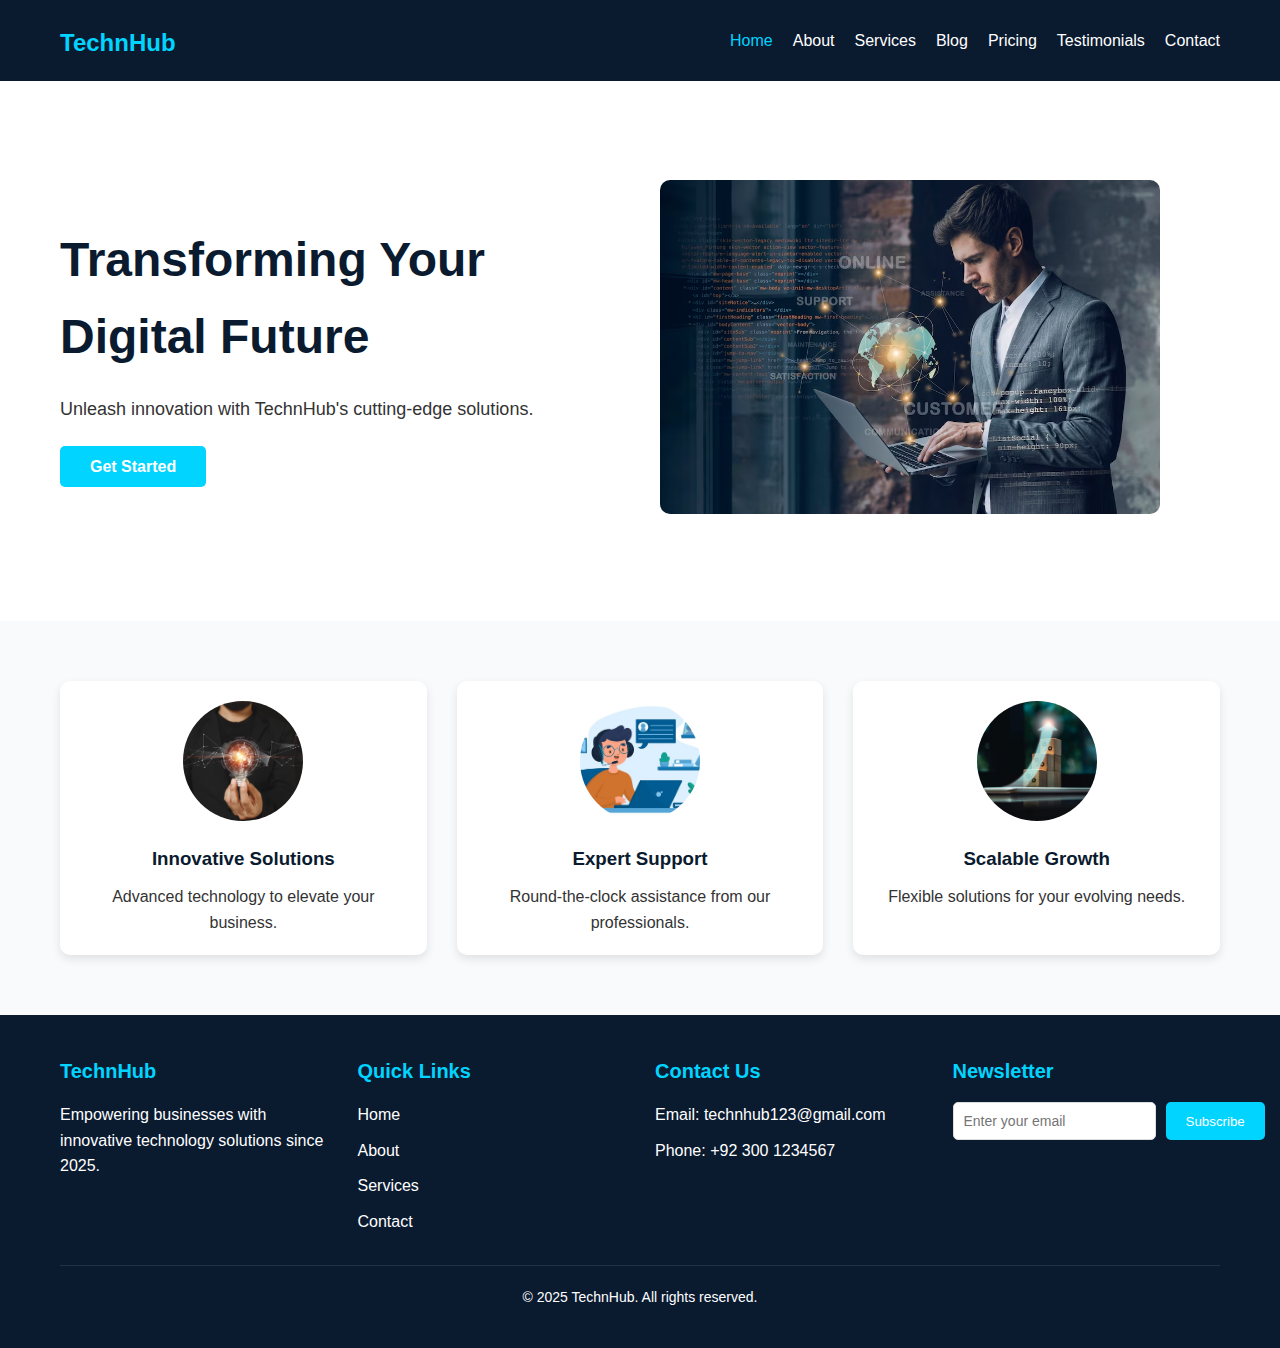
<file: index.html>
<!DOCTYPE html>
<html lang="en">
<head>
    <meta charset="UTF-8">
    <meta name="viewport" content="width=device-width, initial-scale=1.0">
    <title>TechnHub</title>
    <link rel="stylesheet" href="style.css">
</head>
<body>
    <header class="main-header">
        <div class="container">
            <div class="logo">
                <h1><a href="index.html">TechnHub</a></h1>
            </div>
            <nav class="desktop-nav">
                <ul>
                    <li><a href="index.html" class="active">Home</a></li>
                    <li><a href="about.html">About</a></li>
                    <li><a href="services.html">Services</a></li>
                    <li><a href="blog.html">Blog</a></li>
                    <li><a href="pricing.html">Pricing</a></li>
                    <li><a href="testimonials.html">Testimonials</a></li>
                    <li><a href="contact.html">Contact</a></li>
                </ul>
            </nav>
            <button class="menu-toggle">☰</button>
        </div>
    </header>

    <nav class="sidebar">
        <ul>
            <li><a href="index.html" class="active">Home</a></li>
            <li><a href="about.html">About</a></li>
            <li><a href="services.html">Services</a></li>
            <li><a href="blog.html">Blog</a></li>
            <li><a href="pricing.html">Pricing</a></li>
            <li><a href="testimonials.html">Testimonials</a></li>
            <li><a href="contact.html">Contact</a></li>
        </ul>
    </nav>

    <main>
        <section class="hero">
            <div class="container">
                <div class="hero-content">
                    <h1>Transforming Your Digital Future</h1>
                    <p>Unleash innovation with TechnHub's cutting-edge solutions.</p>
                    <a href="contact.html" class="hero-btn">Get Started</a>
                </div>
                <div class="hero-image">
                    <img src="hero.jpg" alt="TechnHub Innovation">
                </div>
            </div>
        </section>

        <section class="features">
            <div class="container">
                <div class="feature-item">
                    <img src="feature1.jpg" alt="Innovative Solutions">
                    <h3>Innovative Solutions</h3>
                    <p>Advanced technology to elevate your business.</p>
                </div>
                <div class="feature-item">
                    <img src="feature2.jpg" alt="Expert Support">
                    <h3>Expert Support</h3>
                    <p>Round-the-clock assistance from our professionals.</p>
                </div>
                <div class="feature-item">
                    <img src="feature3.jpg" alt="Scalable Growth">
                    <h3>Scalable Growth</h3>
                    <p>Flexible solutions for your evolving needs.</p>
                </div>
            </div>
        </section>
    </main>

    <footer>
        <div class="container">
            <div class="footer-grid">
                <div class="footer-about">
                    <h3>TechnHub</h3>
                    <p>Empowering businesses with innovative technology solutions since 2025.</p>
                </div>
                <div class="footer-links">
                    <h3>Quick Links</h3>
                    <ul>
                        <li><a href="index.html">Home</a></li>
                        <li><a href="about.html">About</a></li>
                        <li><a href="services.html">Services</a></li>
                        <li><a href="contact.html">Contact</a></li>
                    </ul>
                </div>
                <div class="footer-contact">
                    <h3>Contact Us</h3>
                    <p>Email: <a href="mailto:technhub123@gmail.com">technhub123@gmail.com</a></p>
                    <p>Phone: +92 300 1234567</p>
                </div>

                <div class="footer-newsletter">
                    <h3>Newsletter</h3>
                    <form class="newsletter-form">
                        <input type="email" placeholder="Enter your email" required aria-label="Email for newsletter">
                        <button type="submit">Subscribe</button>
                    </form>
                </div>
            </div>
            <div class="footer-bottom">
                <p>&copy; 2025 TechnHub. All rights reserved.</p>
            </div>
        </div>
    </footer>

    <script src="main.js"></script>
</body>
</html>
</file>
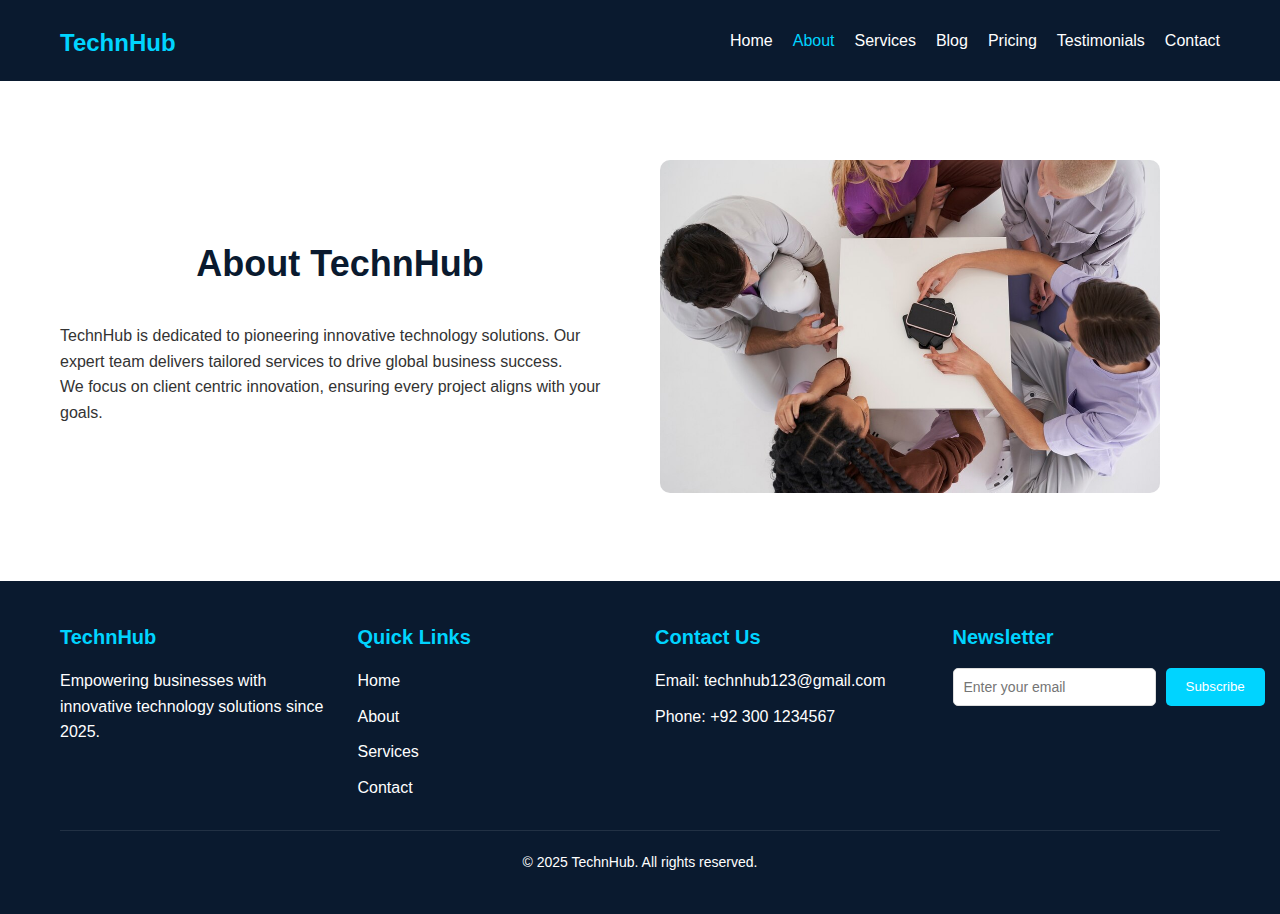
<file: about.html>
<!DOCTYPE html>
<html lang="en">
<head>
    <meta charset="UTF-8">
    <meta name="viewport" content="width=device-width, initial-scale=1.0">
    <title>About - TechnHub</title>
    <link rel="stylesheet" href="style.css">
</head>
<body>
    <header class="main-header">
        <div class="container">
            <div class="logo">
                <h1><a href="index.html">TechnHub</a></h1>
            </div>
            <nav class="desktop-nav">
                <ul>
                    <li><a href="index.html">Home</a></li>
                    <li><a href="about.html" class="active">About</a></li>
                    <li><a href="services.html">Services</a></li>
                    <li><a href="blog.html">Blog</a></li>
                    <li><a href="pricing.html">Pricing</a></li>
                    <li><a href="testimonials.html">Testimonials</a></li>
                    <li><a href="contact.html">Contact</a></li>
                </ul>
            </nav>
            <button class="menu-toggle">☰</button>
        </div>
    </header>

    <nav class="sidebar">
        <ul>
            <li><a href="index.html">Home</a></li>
            <li><a href="about.html" class="active">About</a></li>
            <li><a href="services.html">Services</a></li>
            <li><a href="blog.html">Blog</a></li>
            <li><a href="pricing.html">Pricing</a></li>
            <li><a href="testimonials.html">Testimonials</a></li>
            <li><a href="contact.html">Contact</a></li>
        </ul>
    </nav>

    <main>
        <section class="about-page">
            <div class="container">
                <div class="about-content">
                    <div class="about-text">
                        <h2>About TechnHub</h2>
                        <p>TechnHub is dedicated to pioneering innovative technology solutions. Our expert team delivers tailored services to drive global business success.</p>
                        <p>We focus on client centric innovation, ensuring every project aligns with your goals.</p>
                    </div>
                    <div class="about-image">
                        <img src="about.jpg" alt="About TechnHub">
                    </div>
                </div>
            </div>
        </section>
    </main>

    <footer>
        <div class="container">
            <div class="footer-grid">
                <div class="footer-about">
                    <h3>TechnHub</h3>
                    <p>Empowering businesses with innovative technology solutions since 2025.</p>
                </div>
                <div class="footer-links">
                    <h3>Quick Links</h3>
                    <ul>
                        <li><a href="index.html">Home</a></li>
                        <li><a href="about.html">About</a></li>
                        <li><a href="services.html">Services</a></li>
                        <li><a href="contact.html">Contact</a></li>
                    </ul>
                </div>
                <div class="footer-contact">
                    <h3>Contact Us</h3>
                    <p>Email: <a href="mailto:technhub123@gmail.com">technhub123@gmail.com</a></p>
                    <p>Phone: +92 300 1234567</p>
                </div>

                <div class="footer-newsletter">
                    <h3>Newsletter</h3>
                    <form class="newsletter-form">
                        <input type="email" placeholder="Enter your email" required aria-label="Email for newsletter">
                        <button type="submit">Subscribe</button>
                    </form>
                </div>
            </div>
            <div class="footer-bottom">
                <p>&copy; 2025 TechnHub. All rights reserved.</p>
            </div>
        </div>
    </footer>

    <script src="main.js"></script>
</body>
</html>
</file>
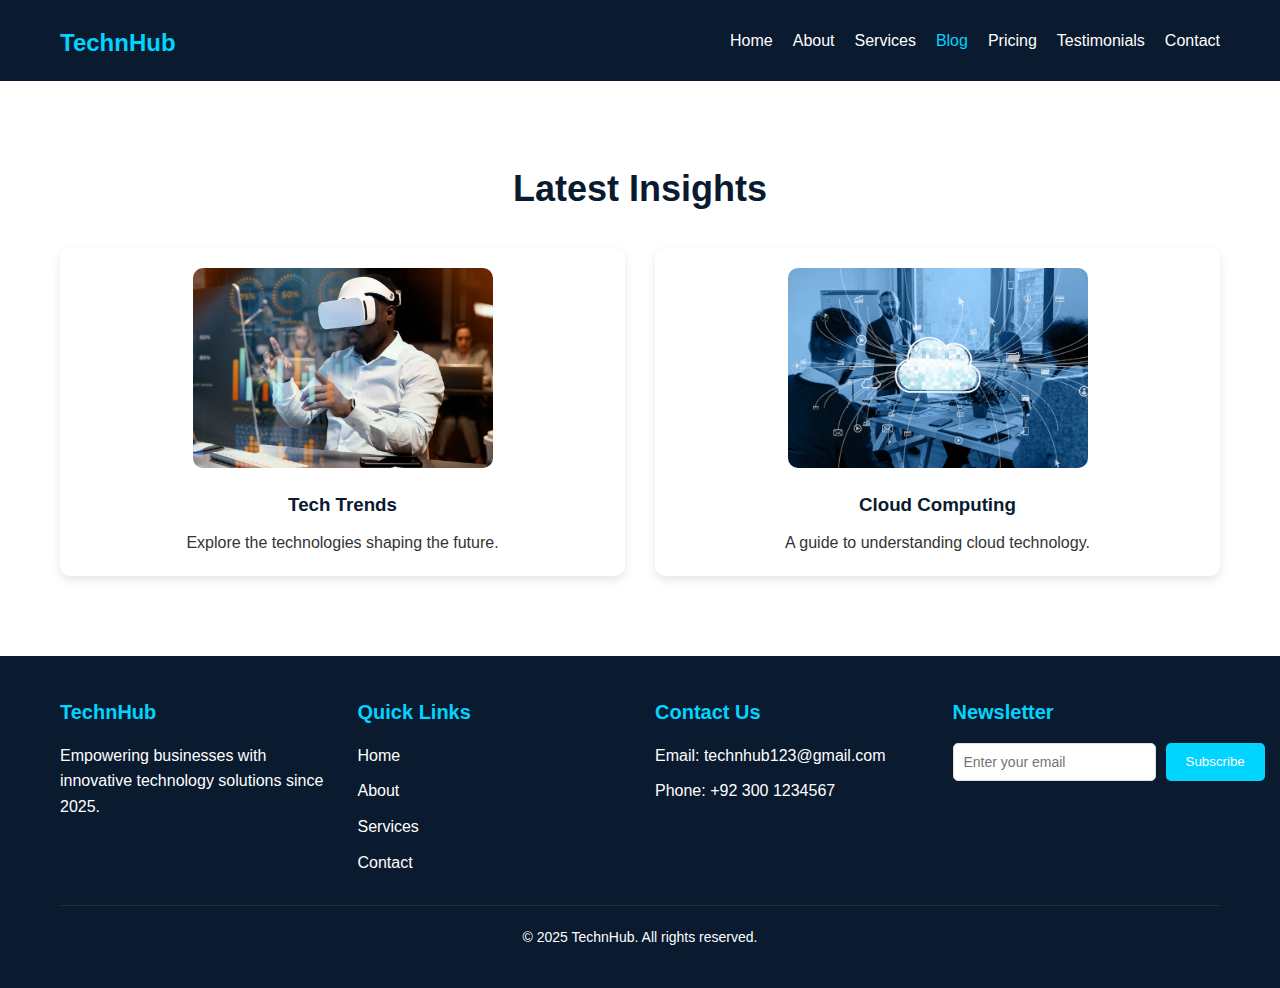
<file: blog.html>
<!DOCTYPE html>
<html lang="en">
<head>
    <meta charset="UTF-8">
    <meta name="viewport" content="width=device-width, initial-scale=1.0">
    <title>Blog - TechnHub</title>
    <link rel="stylesheet" href="style.css">
</head>
<body>
    <header class="main-header">
        <div class="container">
            <div class="logo">
                <h1><a href="index.html">TechnHub</a></h1>
            </div>
            <nav class="desktop-nav">
                <ul>
                    <li><a href="index.html">Home</a></li>
                    <li><a href="about.html">About</a></li>
                    <li><a href="services.html">Services</a></li>
                    <li><a href="blog.html" class="active">Blog</a></li>
                    <li><a href="pricing.html">Pricing</a></li>
                    <li><a href="testimonials.html">Testimonials</a></li>
                    <li><a href="contact.html">Contact</a></li>
                </ul>
            </nav>
            <button class="menu-toggle">☰</button>
        </div>
    </header>

    <nav class="sidebar">
        <ul>
            <li><a href="index.html">Home</a></li>
            <li><a href="about.html">About</a></li>
            <li><a href="services.html">Services</a></li>
            <li><a href="blog.html" class="active">Blog</a></li>
            <li><a href="pricing.html">Pricing</a></li>
            <li><a href="testimonials.html">Testimonials</a></li>
            <li><a href="contact.html">Contact</a></li>
        </ul>
    </nav>

    <main>
        <section class="blog-page">
            <div class="container">
                <h2>Latest Insights</h2>
                <div class="blog-grid">
                    <div class="blog-post">
                        <img src="blog1.jpg" alt="Tech Trends">
                        <h3>Tech Trends</h3>
                        <p>Explore the technologies shaping the future.</p>
                    </div>
                    <div class="blog-post">
                        <img src="blog2.jpg" alt="Cloud Computing">
                        <h3>Cloud Computing</h3>
                        <p>A guide to understanding cloud technology.</p>
                    </div>
                </div>
            </div>
        </section>
    </main>

    <footer>
        <div class="container">
            <div class="footer-grid">
                <div class="footer-about">
                    <h3>TechnHub</h3>
                    <p>Empowering businesses with innovative technology solutions since 2025.</p>
                </div>
                <div class="footer-links">
                    <h3>Quick Links</h3>
                    <ul>
                        <li><a href="index.html">Home</a></li>
                        <li><a href="about.html">About</a></li>
                        <li><a href="services.html">Services</a></li>
                        <li><a href="contact.html">Contact</a></li>
                    </ul>
                </div>
                <div class="footer-contact">
                    <h3>Contact Us</h3>
                    <p>Email: <a href="mailto:technhub123@gmail.com">technhub123@gmail.com</a></p>
                    <p>Phone: +92 300 1234567</p>
                </div>

                <div class="footer-newsletter">
                    <h3>Newsletter</h3>
                    <form class="newsletter-form">
                        <input type="email" placeholder="Enter your email" required aria-label="Email for newsletter">
                        <button type="submit">Subscribe</button>
                    </form>
                </div>
            </div>
            <div class="footer-bottom">
                <p>&copy; 2025 TechnHub. All rights reserved.</p>
            </div>
        </div>
    </footer>

    <script src="main.js"></script>
</body>
</html>
</file>
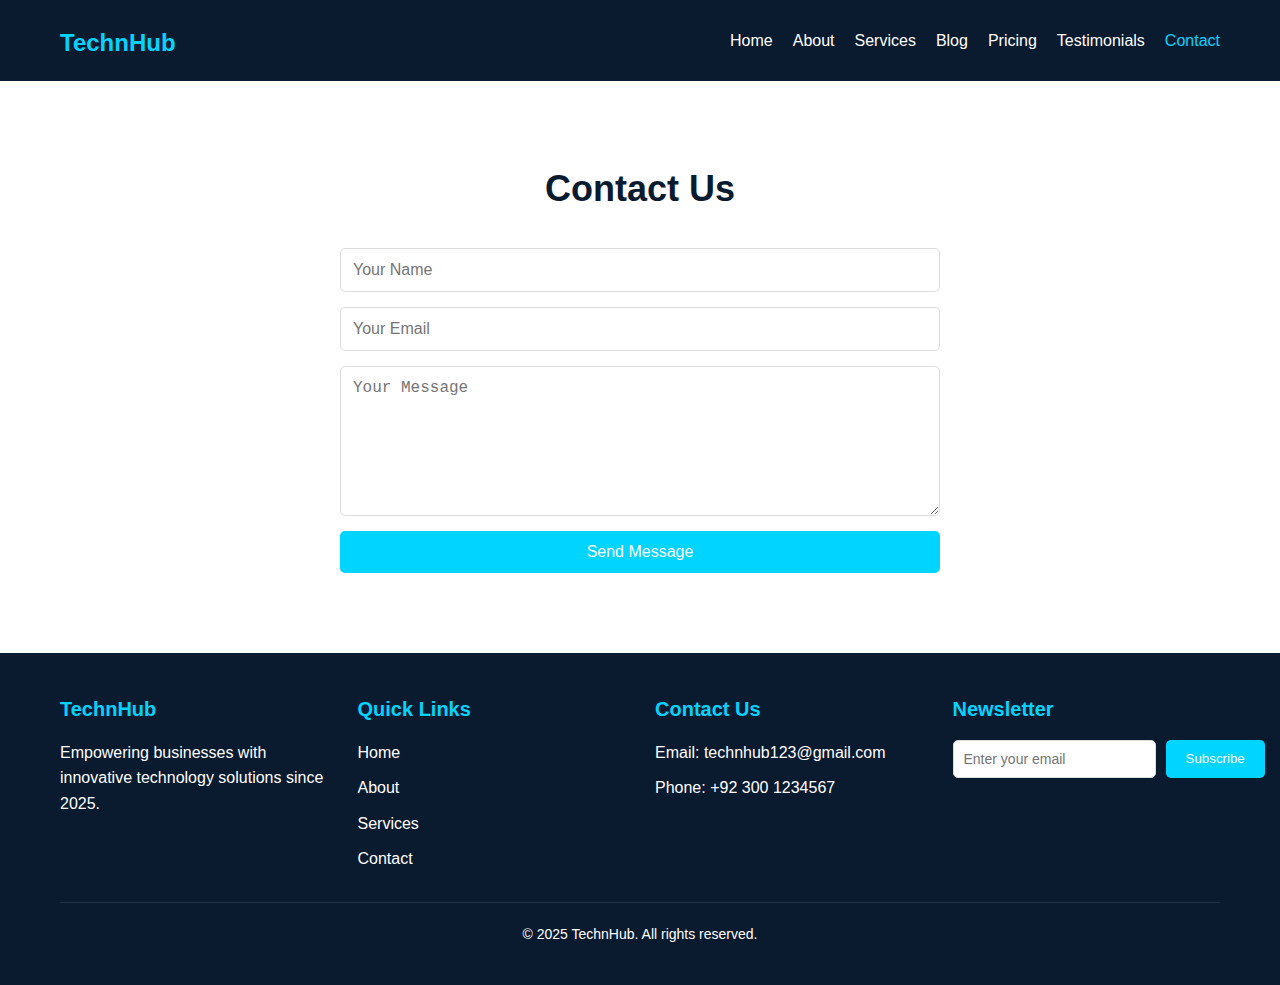
<file: contact.html>
<!DOCTYPE html>
<html lang="en">
<head>
    <meta charset="UTF-8">
    <meta name="viewport" content="width=device-width, initial-scale=1.0">
    <title>Contact - TechnHub</title>
    <link rel="stylesheet" href="style.css">
</head>
<body>
    <header class="main-header">
        <div class="container">
            <div class="logo">
                <h1><a href="index.html">TechnHub</a></h1>
            </div>
            <nav class="desktop-nav">
                <ul>
                    <li><a href="index.html">Home</a></li>
                    <li><a href="about.html">About</a></li>
                    <li><a href="services.html">Services</a></li>
                    <li><a href="blog.html">Blog</a></li>
                    <li><a href="pricing.html">Pricing</a></li>
                    <li><a href="testimonials.html">Testimonials</a></li>
                    <li><a href="contact.html" class="active">Contact</a></li>
                </ul>
            </nav>
            <button class="menu-toggle">☰</button>
        </div>
    </header>

    <nav class="sidebar">
        <ul>
            <li><a href="index.html">Home</a></li>
            <li><a href="about.html">About</a></li>
            <li><a href="services.html">Services</a></li>
            <li><a href="blog.html">Blog</a></li>
            <li><a href="pricing.html">Pricing</a></li>
            <li><a href="testimonials.html">Testimonials</a></li>
            <li><a href="contact.html" class="active">Contact</a></li>
        </ul>
    </nav>

    <main>
        <section class="contact-page">
            <div class="container">
                <h2>Contact Us</h2>
                <form class="contact-form" id="contact-form">
                    <input type="text" name="name" placeholder="Your Name" required aria-label="Your Name">
                    <input type="email" name="email" placeholder="Your Email" required aria-label="Your Email">
                    <textarea name="message" placeholder="Your Message" required aria-label="Your Message"></textarea>
                    <button type="submit">Send Message</button>
                </form>
            </div>
        </section>
    </main>

    <footer>
        <div class="container">
            <div class="footer-grid">
                <div class="footer-about">
                    <h3>TechnHub</h3>
                    <p>Empowering businesses with innovative technology solutions since 2025.</p>
                </div>
                <div class="footer-links">
                    <h3>Quick Links</h3>
                    <ul>
                        <li><a href="index.html">Home</a></li>
                        <li><a href="about.html">About</a></li>
                        <li><a href="services.html">Services</a></li>
                        <li><a href="contact.html">Contact</a></li>
                    </ul>
                </div>
                <div class="footer-contact">
                    <h3>Contact Us</h3>
                    <p>Email: <a href="mailto:technhub123@gmail.com">technhub123@gmail.com</a></p>
                    <p>Phone: +92 300 1234567</p>
                </div>

                <div class="footer-newsletter">
                    <h3>Newsletter</h3>
                    <form class="newsletter-form">
                        <input type="email" placeholder="Enter your email" required aria-label="Email for newsletter">
                        <button type="submit">Subscribe</button>
                    </form>
                </div>
            </div>
            <div class="footer-bottom">
                <p>&copy; 2025 TechnHub. All rights reserved.</p>
            </div>
        </div>
    </footer>

    <script src="main.js"></script>
</body>
</html>
</file>
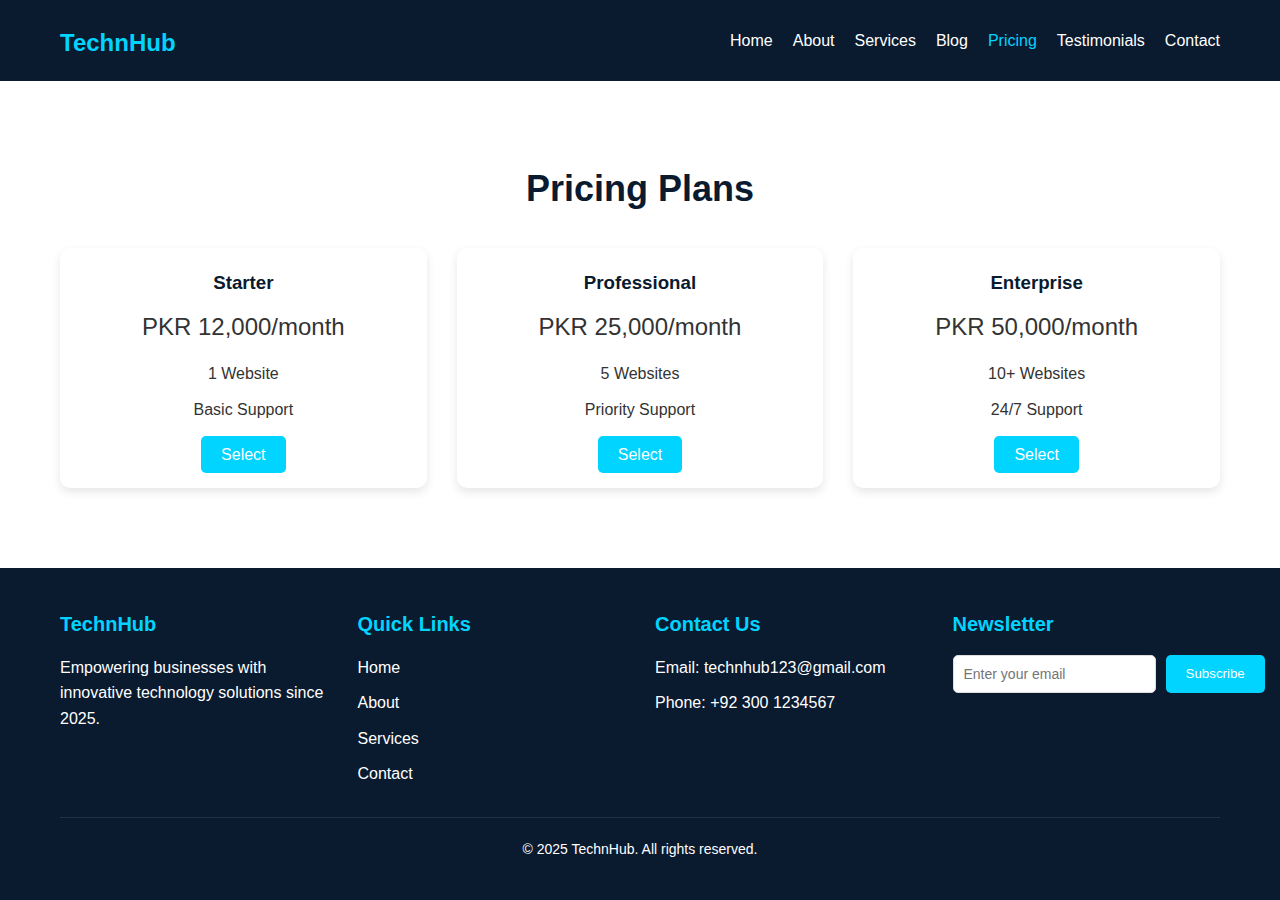
<file: pricing.html>
<!DOCTYPE html>
<html lang="en">
<head>
    <meta charset="UTF-8">
    <meta name="viewport" content="width=device-width, initial-scale=1.0">
    <title>Pricing - TechnHub</title>
    <link rel="stylesheet" href="style.css">
</head>
<body>
    <header class="main-header">
        <div class="container">
            <div class="logo">
                <h1><a href="index.html">TechnHub</a></h1>
            </div>
            <nav class="desktop-nav">
                <ul>
                    <li><a href="index.html">Home</a></li>
                    <li><a href="about.html">About</a></li>
                    <li><a href="services.html">Services</a></li>
                    <li><a href="blog.html">Blog</a></li>
                    <li><a href="pricing.html" class="active">Pricing</a></li>
                    <li><a href="testimonials.html">Testimonials</a></li>
                    <li><a href="contact.html">Contact</a></li>
                </ul>
            </nav>
            <button class="menu-toggle">☰</button>
        </div>
    </header>

    <nav class="sidebar">
        <ul>
            <li><a href="index.html">Home</a></li>
            <li><a href="about.html">About</a></li>
            <li><a href="services.html">Services</a></li>
            <li><a href="blog.html">Blog</a></li>
            <li><a href="pricing.html" class="active">Pricing</a></li>
            <li><a href="testimonials.html">Testimonials</a></li>
            <li><a href="contact.html">Contact</a></li>
        </ul>
    </nav>

    <main>
        <section class="pricing-page">
            <div class="container">
                <h2>Pricing Plans</h2>
                <div class="pricing-grid">
                    <div class="pricing-card">
                        <h3>Starter</h3>
                        <p>PKR 12,000/month</p>
                        <ul>
                            <li>1 Website</li>
                            <li>Basic Support</li>
                        </ul>
                        <a href="contact.html" class="price-btn">Select</a>
                    </div>
                    <div class="pricing-card">
                        <h3>Professional</h3>
                        <p>PKR 25,000/month</p>
                        <ul>
                            <li>5 Websites</li>
                            <li>Priority Support</li>
                        </ul>
                        <a href="contact.html" class="price-btn">Select</a>
                    </div>
                    <div class="pricing-card">
                        <h3>Enterprise</h3>
                        <p>PKR 50,000/month</p>
                        <ul>
                            <li>10+ Websites</li>
                            <li>24/7 Support</li>
                        </ul>
                        <a href="contact.html" class="price-btn">Select</a>
                    </div>
                </div>
            </div>
        </section>
    </main>

    <footer>
        <div class="container">
            <div class="footer-grid">
                <div class="footer-about">
                    <h3>TechnHub</h3>
                    <p>Empowering businesses with innovative technology solutions since 2025.</p>
                </div>
                <div class="footer-links">
                    <h3>Quick Links</h3>
                    <ul>
                        <li><a href="index.html">Home</a></li>
                        <li><a href="about.html">About</a></li>
                        <li><a href="services.html">Services</a></li>
                        <li><a href="contact.html">Contact</a></li>
                    </ul>
                </div>
                <div class="footer-contact">
                    <h3>Contact Us</h3>
                    <p>Email: <a href="mailto:technhub123@gmail.com">technhub123@gmail.com</a></p>
                    <p>Phone: +92 300 1234567</p>
                </div>

                <div class="footer-newsletter">
                    <h3>Newsletter</h3>
                    <form class="newsletter-form">
                        <input type="email" placeholder="Enter your email" required aria-label="Email for newsletter">
                        <button type="submit">Subscribe</button>
                    </form>
                </div>
            </div>
            <div class="footer-bottom">
                <p>&copy; 2025 TechnHub. All rights reserved.</p>
            </div>
        </div>
    </footer>

    <script src="main.js"></script>
</body>
</html>
</file>
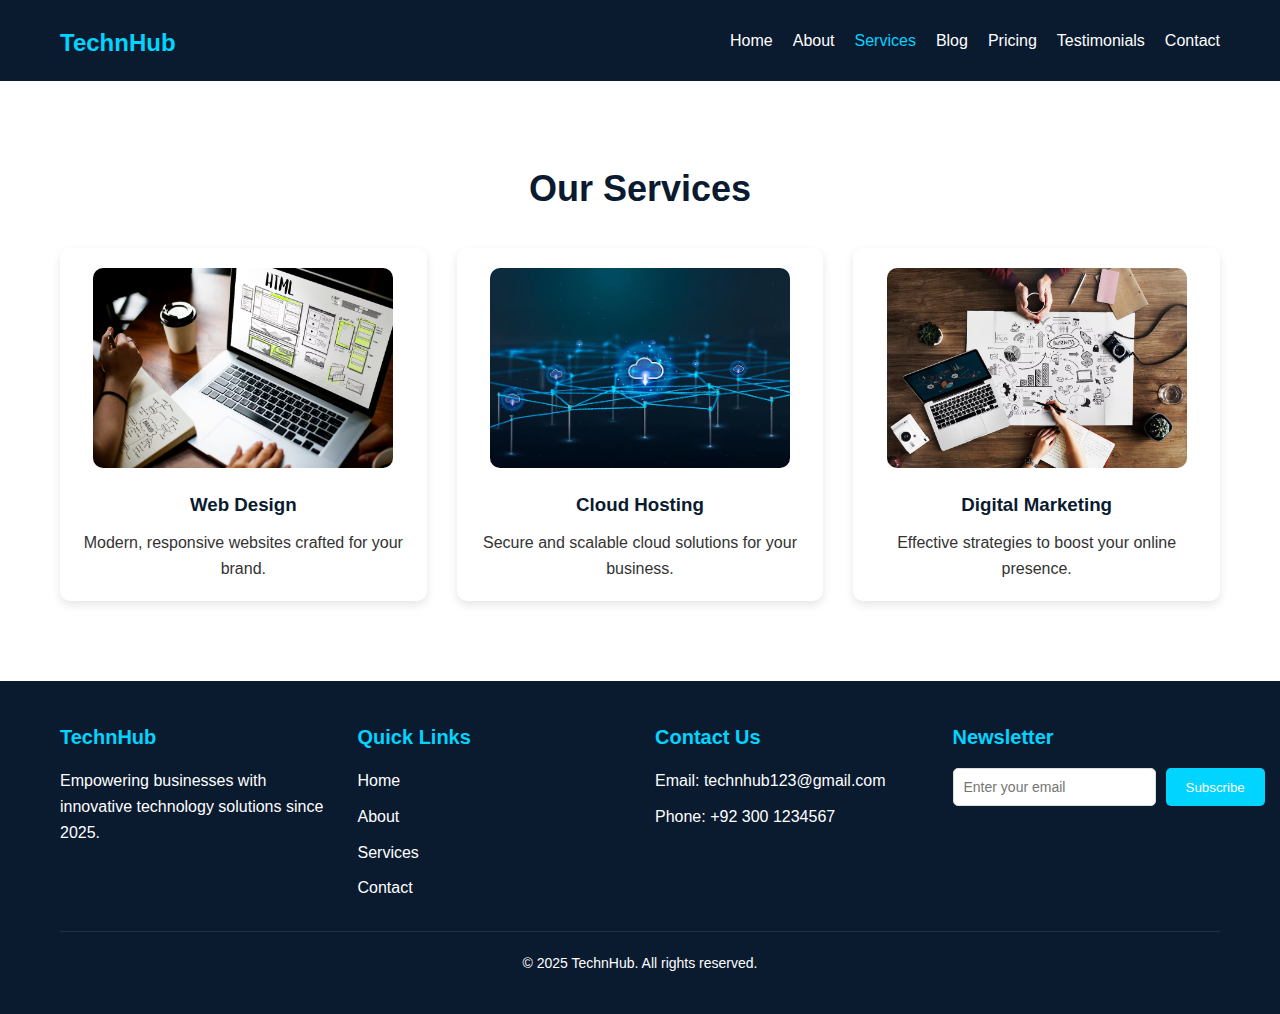
<file: services.html>
<!DOCTYPE html>
<html lang="en">
<head>
    <meta charset="UTF-8">
    <meta name="viewport" content="width=device-width, initial-scale=1.0">
    <title>Services - TechnHub</title>
    <link rel="stylesheet" href="style.css">
</head>
<body>
    <header class="main-header">
        <div class="container">
            <div class="logo">
                <h1><a href="index.html">TechnHub</a></h1>
            </div>
            <nav class="desktop-nav">
                <ul>
                    <li><a href="index.html">Home</a></li>
                    <li><a href="about.html">About</a></li>
                    <li><a href="services.html" class="active">Services</a></li>
                    <li><a href="blog.html">Blog</a></li>
                    <li><a href="pricing.html">Pricing</a></li>
                    <li><a href="testimonials.html">Testimonials</a></li>
                    <li><a href="contact.html">Contact</a></li>
                </ul>
            </nav>
            <button class="menu-toggle">☰</button>
        </div>
    </header>

    <nav class="sidebar">
        <ul>
            <li><a href="index.html">Home</a></li>
            <li><a href="about.html">About</a></li>
            <li><a href="services.html" class="active">Services</a></li>
            <li><a href="blog.html">Blog</a></li>
            <li><a href="pricing.html">Pricing</a></li>
            <li><a href="testimonials.html">Testimonials</a></li>
            <li><a href="contact.html">Contact</a></li>
        </ul>
    </nav>

    <main>
        <section class="services-page">
            <div class="container">
                <h2>Our Services</h2>
                <div class="services-grid">
                    <div class="service-card">
                        <img src="service1.jpg" alt="Web Design">
                        <h3>Web Design</h3>
                        <p>Modern, responsive websites crafted for your brand.</p>
                    </div>
                    <div class="service-card">
                        <img src="service2.jpg" alt="Cloud Hosting">
                        <h3>Cloud Hosting</h3>
                        <p>Secure and scalable cloud solutions for your business.</p>
                    </div>
                    <div class="service-card">
                        <img src="service3.jpg" alt="Digital Marketing">
                        <h3>Digital Marketing</h3>
                        <p>Effective strategies to boost your online presence.</p>
                    </div>
                </div>
            </div>
        </section>
    </main>

    <footer>
        <div class="container">
            <div class="footer-grid">
                <div class="footer-about">
                    <h3>TechnHub</h3>
                    <p>Empowering businesses with innovative technology solutions since 2025.</p>
                </div>
                <div class="footer-links">
                    <h3>Quick Links</h3>
                    <ul>
                        <li><a href="index.html">Home</a></li>
                        <li><a href="about.html">About</a></li>
                        <li><a href="services.html">Services</a></li>
                        <li><a href="contact.html">Contact</a></li>
                    </ul>
                </div>
                <div class="footer-contact">
                    <h3>Contact Us</h3>
                    <p>Email: <a href="mailto:technhub123@gmail.com">technhub123@gmail.com</a></p>
                    <p>Phone: +92 300 1234567</p>
                </div>

                <div class="footer-newsletter">
                    <h3>Newsletter</h3>
                    <form class="newsletter-form">
                        <input type="email" placeholder="Enter your email" required aria-label="Email for newsletter">
                        <button type="submit">Subscribe</button>
                    </form>
                </div>
            </div>
            <div class="footer-bottom">
                <p>&copy; 2025 TechnHub. All rights reserved.</p>
            </div>
        </div>
    </footer>

    <script src="main.js"></script>
</body>
</html>
</file>
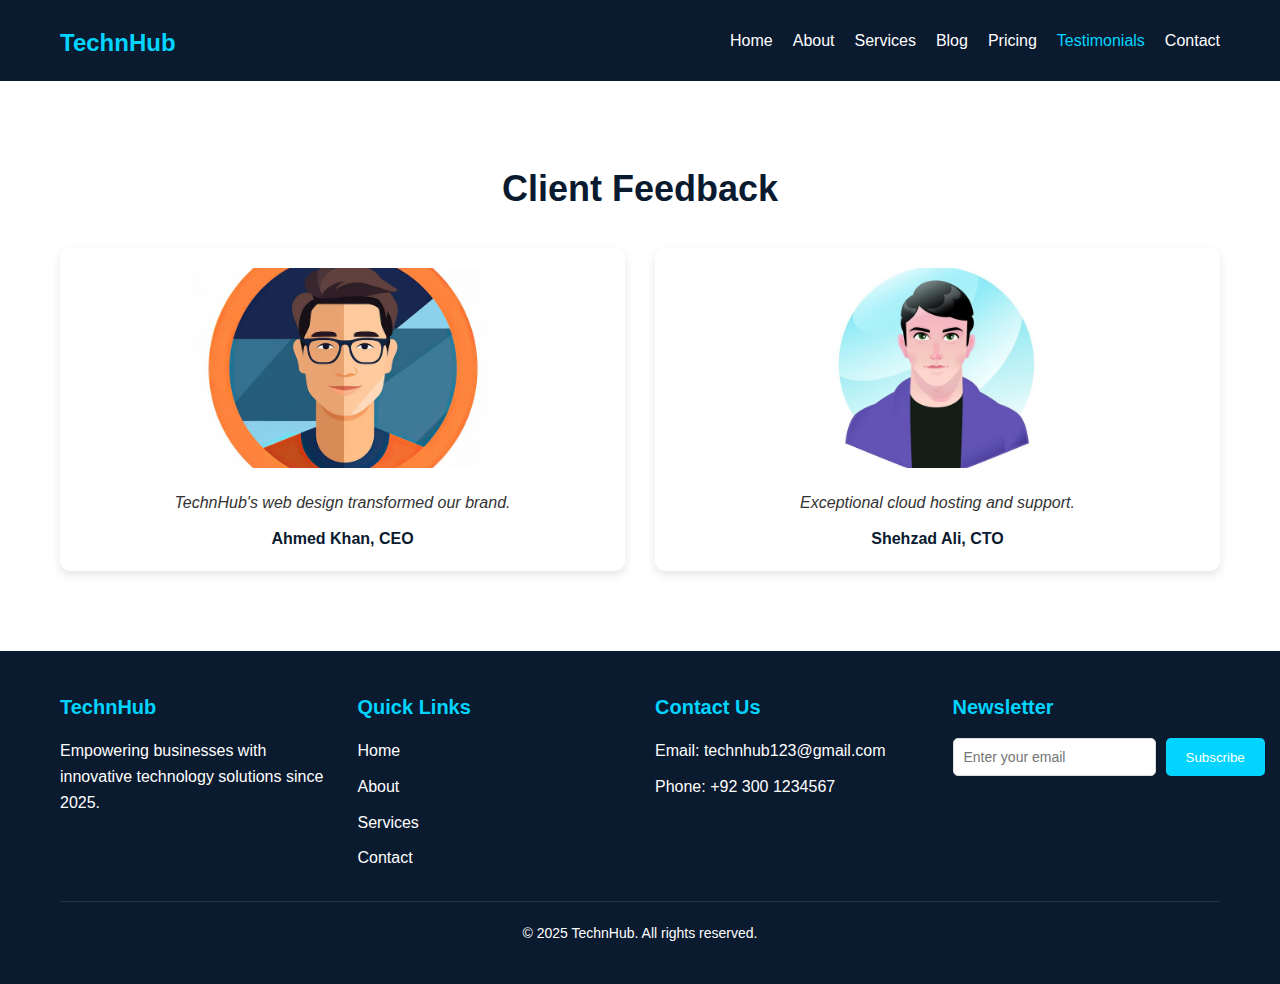
<file: testimonials.html>
<!DOCTYPE html>
<html lang="en">
<head>
    <meta charset="UTF-8">
    <meta name="viewport" content="width=device-width, initial-scale=1.0">
    <title>Testimonials - TechnHub</title>
    <link rel="stylesheet" href="style.css">
</head>
<body>
    <header class="main-header">
        <div class="container">
            <div class="logo">
                <h1><a href="index.html">TechnHub</a></h1>
            </div>
            <nav class="desktop-nav">
                <ul>
                    <li><a href="index.html">Home</a></li>
                    <li><a href="about.html">About</a></li>
                    <li><a href="services.html">Services</a></li>
                    <li><a href="blog.html">Blog</a></li>
                    <li><a href="pricing.html">Pricing</a></li>
                    <li><a href="testimonials.html" class="active">Testimonials</a></li>
                    <li><a href="contact.html">Contact</a></li>
                </ul>
            </nav>
            <button class="menu-toggle">☰</button>
        </div>
    </header>

    <nav class="sidebar">
        <ul>
            <li><a href="index.html">Home</a></li>
            <li><a href="about.html">About</a></li>
            <li><a href="services.html">Services</a></li>
            <li><a href="blog.html">Blog</a></li>
            <li><a href="pricing.html">Pricing</a></li>
            <li><a href="testimonials.html" class="active">Testimonials</a></li>
            <li><a href="contact.html">Contact</a></li>
        </ul>
    </nav>

    <main>
        <section class="testimonials-page">
            <div class="container">
                <h2>Client Feedback</h2>
                <div class="testimonials-grid">
                    <div class="testimonial-card">
                        <img src="testimonial1.jpg" alt="Ahmed Khan">
                        <p>TechnHub's web design transformed our brand.</p>
                        <span>Ahmed Khan, CEO</span>
                    </div>
                    <div class="testimonial-card">
                        <img src="testimonial2.jpg" alt="Fatima Ali">
                        <p>Exceptional cloud hosting and support.</p>
                        <span>Shehzad Ali, CTO</span>
                    </div>
                </div>
            </div>
        </section>
    </main>

    <footer>
        <div class="container">
            <div class="footer-grid">
                <div class="footer-about">
                    <h3>TechnHub</h3>
                    <p>Empowering businesses with innovative technology solutions since 2025.</p>
                </div>
                <div class="footer-links">
                    <h3>Quick Links</h3>
                    <ul>
                        <li><a href="index.html">Home</a></li>
                        <li><a href="about.html">About</a></li>
                        <li><a href="services.html">Services</a></li>
                        <li><a href="contact.html">Contact</a></li>
                    </ul>
                </div>
                <div class="footer-contact">
                    <h3>Contact Us</h3>
                    <p>Email: <a href="mailto:technhub123@gmail.com">technhub123@gmail.com</a></p>
                    <p>Phone: +92 300 1234567</p>
                </div>

                <div class="footer-newsletter">
                    <h3>Newsletter</h3>
                    <form class="newsletter-form">
                        <input type="email" placeholder="Enter your email" required aria-label="Email for newsletter">
                        <button type="submit">Subscribe</button>
                    </form>
                </div>
            </div>
            <div class="footer-bottom">
                <p>&copy; 2025 TechnHub. All rights reserved.</p>
            </div>
        </div>
    </footer>

    <script src="main.js"></script>
</body>
</html>
</file>
<file: style.css>
:root {
    --primary-color: #0a1a2f;
    --accent-color: #00d4ff;
    --text-color: #333;
    --bg-color: #f8fafc;
    --white: #fff;
}

* {
    margin: 0;
    padding: 0;
    box-sizing: border-box;
}

body {
    font-family: 'Inter', -apple-system, BlinkMacSystemFont, sans-serif;
    background-color: var(--bg-color);
    color: var(--text-color);
    line-height: 1.6;
    min-height: 100vh;
    display: flex;
    flex-direction: column;
}

.container {
    max-width: 1200px;
    margin: 0 auto;
    padding: 0 20px;
}

.main-header {
    background-color: var(--primary-color);
    padding: 15px 0;
    position: fixed;
    width: 100%;
    top: 0;
    z-index: 1000;
}

.main-header .container {
    display: flex;
    align-items: center;
    justify-content: space-between;
}

.logo h1 a {
    color: var(--accent-color);
    text-decoration: none;
    font-size: 24px;
    font-weight: 700;
}

.desktop-nav ul {
    display: flex;
    list-style: none;
}

.desktop-nav ul li {
    margin-left: 20px;
}

.desktop-nav ul li a {
    color: var(--white);
    text-decoration: none;
    font-size: 16px;
    transition: color 0.3s;
}

.desktop-nav ul li a.active,
.desktop-nav ul li a:hover {
    color: var(--accent-color);
}

.menu-toggle {
    background: none;
    border: none;
    color: var(--white);
    font-size: 24px;
    cursor: pointer;
    display: none;
}

.sidebar {
    width: 250px;
    background-color: var(--primary-color);
    position: fixed;
    height: 100%;
    top: 0;
    left: -250px;
    transition: left 0.3s ease;
    z-index: 999;
}

.sidebar.visible {
    left: 0;
}

.sidebar nav ul {
    list-style: none;
    padding: 20px;
}

.sidebar nav ul li {
    margin: 15px 0;
}

.sidebar nav ul li a {
    color: var(--white);
    text-decoration: none;
    font-size: 16px;
}

.sidebar nav ul li a.active,
.sidebar nav ul li a:hover {
    color: var(--accent-color);
}

main {
    margin-top: 80px;
    margin-left: 0;
    transition: margin-left 0.3s ease;
    flex: 1;
}

.hero {
    padding: 100px 0;
    background-color: var(--white);
    display: flex;
    align-items: center;
}

.hero .container {
    display: grid;
    grid-template-columns: 1fr 1fr;
    gap: 40px;
    align-items: center;
}

.hero-content h1 {
    font-size: 48px;
    color: var(--primary-color);
    margin-bottom: 20px;
}

.hero-content p {
    font-size: 18px;
    color: var(--text-color);
    margin-bottom: 30px;
}

.hero-btn {
    background-color: var(--accent-color);
    color: var(--white);
    padding: 12px 30px;
    text-decoration: none;
    border-radius: 5px;
    font-weight: 600;
    transition: background-color 0.3s;
}

.hero-btn:hover {
    background-color: #00b0d8;
}

.hero-image img {
    width: 100%;
    max-width: 500px;
    border-radius: 10px;
    object-fit: cover;
}

.features {
    padding: 60px 0;
    background-color: var(--bg-color);
}

.features .container {
    display: grid;
    grid-template-columns: repeat(3, 1fr);
    gap: 30px;
}

.feature-item {
    text-align: center;
    padding: 20px;
    background: var(--white);
    border-radius: 10px;
    box-shadow: 0 4px 10px rgba(0, 0, 0, 0.1);
    transition: transform 0.3s;
}

.feature-item:hover {
    transform: translateY(-5px);
}

.feature-item img {
    width: 120px;
    height: 120px;
    object-fit: cover;
    border-radius: 50%;
    margin-bottom: 15px;
}

.feature-item h3 {
    color: var(--primary-color);
    margin-bottom: 10px;
}

.feature-item p {
    color: var(--text-color);
}

.about-page,
.services-page,
.blog-page,
.pricing-page,
.testimonials-page,
.contact-page {
    padding: 80px 0;
    background-color: var(--white);
}

.about-content {
    display: grid;
    grid-template-columns: 1fr 1fr;
    gap: 40px;
    align-items: center;
}

.about-text h2,
.services-page h2,
.blog-page h2,
.pricing-page h2,
.testimonials-page h2,
.contact-page h2 {
    color: var(--primary-color);
    font-size: 36px;
    margin-bottom: 30px;
    text-align: center;
}

.about-image img {
    width: 100%;
    max-width: 500px;
    border-radius: 10px;
    object-fit: cover;
}

.services-grid,
.blog-grid,
.pricing-grid,
.testimonials-grid {
    display: grid;
    grid-template-columns: repeat(auto-fit, minmax(300px, 1fr));
    gap: 30px;
}

.service-card,
.blog-post,
.pricing-card,
.testimonial-card {
    background: var(--white);
    padding: 20px;
    border-radius: 10px;
    box-shadow: 0 4px 10px rgba(0, 0, 0, 0.1);
    text-align: center;
    transition: transform 0.3s;
}

.service-card:hover,
.blog-post:hover,
.pricing-card:hover,
.testimonial-card:hover {
    transform: translateY(-5px);
}

.service-card img,
.blog-post img,
.testimonial-card img {
    width: 100%;
    max-width: 300px;
    height: 200px;
    object-fit: cover;
    border-radius: 10px;
    margin-bottom: 15px;
}

.service-card h3,
.blog-post h3,
.pricing-card h3,
.testimonial-card h3 {
    color: var(--primary-color);
    margin-bottom: 10px;
}

.pricing-card p {
    font-size: 24px;
    color: var(--text-color);
    margin-bottom: 15px;
}

.pricing-card ul {
    list-style: none;
    margin-bottom: 20px;
}

.pricing-card ul li {
    margin-bottom: 10px;
    color: var(--text-color);
}

.price-btn {
    background-color: var(--accent-color);
    color: var(--white);
    padding: 10px 20px;
    text-decoration: none;
    border-radius: 5px;
    transition: background-color 0.3s;
}

.price-btn:hover {
    background-color: #00b0d8;
}

.testimonial-card p {
    font-style: italic;
    color: var(--text-color);
    margin-bottom: 10px;
}

.testimonial-card span {
    color: var(--primary-color);
    font-weight: 600;
}

.contact-form {
    max-width: 600px;
    margin: 0 auto;
    display: flex;
    flex-direction: column;
}

.contact-form input,
.contact-form textarea {
    margin-bottom: 15px;
    padding: 12px;
    border: 1px solid #ddd;
    border-radius: 5px;
    font-size: 16px;
    transition: border-color 0.3s;
}

.contact-form input:focus,
.contact-form textarea:focus {
    border-color: var(--accent-color);
    outline: none;
}

.contact-form textarea {
    min-height: 150px;
    resize: vertical;
}

.contact-form button {
    background-color: var(--accent-color);
    color: var(--white);
    padding: 12px;
    border: none;
    border-radius: 5px;
    cursor: pointer;
    font-size: 16px;
    transition: background-color 0.3s;
}

.contact-form button:hover {
    background-color: #00b0d8;
}

footer {
    background-color: var(--primary-color);
    color: var(--white);
    padding: 40px 0;
}

.footer-grid {
    display: grid;
    grid-template-columns: repeat(auto-fit, minmax(200px, 1fr));
    gap: 30px;
    margin-bottom: 20px;
}

.footer-about h3,
.footer-links h3,
.footer-contact h3,
.footer-social h3,
.footer-newsletter h3 {
    color: var(--accent-color);
    margin-bottom: 15px;
    font-size: 20px;
}

.footer-about p {
    color: var(--white);
}

.footer-links ul {
    list-style: none;
}

.footer-links ul li {
    margin-bottom: 10px;
}

.footer-links ul li a {
    color: var(--white);
    text-decoration: none;
    transition: color 0.3s;
}

.footer-links ul li a:hover {
    color: var(--accent-color);
}

.footer-contact p {
    margin-bottom: 10px;
}

.footer-contact a {
    color: var(--white);
    text-decoration: none;
    transition: color 0.3s;
}

.footer-contact a:hover {
    color: var(--accent-color);
}

.footer-social .social-icons {
    display: flex;
    gap: 15px;
}

.footer-social .social-icons a {
    color: var(--white);
    font-size: 20px;
    transition: color 0.3s;
}

.footer-social .social-icons a:hover {
    color: var(--accent-color);
}

.footer-newsletter form {
    display: flex;
    gap: 10px;
}

.footer-newsletter input {
    flex: 1;
    padding: 10px;
    border: 1px solid #ddd;
    border-radius: 5px;
    font-size: 14px;
}

.footer-newsletter button {
    background-color: var(--accent-color);
    color: var(--white);
    padding: 10px 20px;
    border: none;
    border-radius: 5px;
    cursor: pointer;
    transition: background-color 0.3s;
}

.footer-newsletter button:hover {
    background-color: #00b0d8;
}

.footer-bottom {
    text-align: center;
    padding-top: 20px;
    border-top: 1px solid rgba(255, 255, 255, 0.1);
}

.footer-bottom p {
    color: var(--white);
    font-size: 14px;
}

@media (max-width: 1024px) {
    .hero .container {
        grid-template-columns: 1fr;
        text-align: center;
    }

    .hero-image {
        order: -1;
        margin-bottom: 20px;
    }

    .about-content {
        grid-template-columns: 1fr;
        text-align: center;
    }

    .about-image {
        order: -1;
        margin-bottom: 20px;
    }
}

@media (max-width: 768px) {
    .desktop-nav {
        display: none;
    }

    .menu-toggle {
        display: block;
    }

    .features .container {
        grid-template-columns: 1fr;
    }

    .hero-content h1 {
        font-size: 36px;
    }

    .hero-content p {
        font-size: 16px;
    }

    .hero-image img,
    .about-image img {
        max-width: 400px;
    }
}

@media (max-width: 480px) {
    .hero-content h1 {
        font-size: 28px;
    }

    .hero-content p {
        font-size: 14px;
    }

    .hero-image img,
    .about-image img {
        max-width: 300px;
    }

    .service-card img,
    .blog-post img,
    .testimonial-card img {
        max-width: 250px;
        height: 150px;
    }

    .contact-form {
        max-width: 100%;
    }

    .footer-newsletter form {
        flex-direction: column;
    }

    .footer-newsletter input,
    .footer-newsletter button {
        width: 100%;
    }
}
</file>
